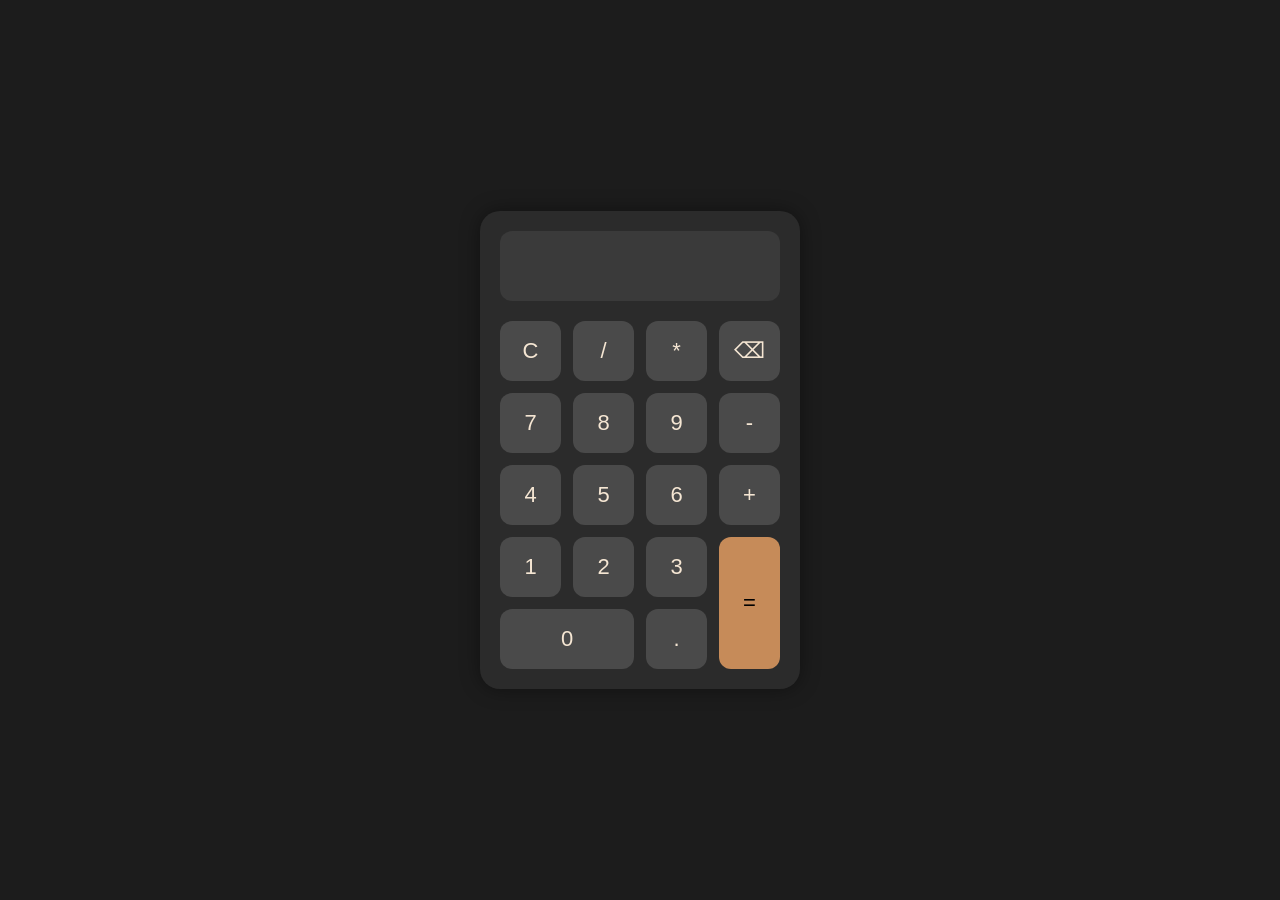
<file: Calculator/index.html>
<!DOCTYPE html>
<html lang="en">
<head>
  <meta charset="UTF-8" />
  <meta name="viewport" content="width=device-width, initial-scale=1.0"/>
  <title>Calculator</title>
  <link rel="stylesheet" href="style.css">
</head>
<body>

  <div class="calculator">
    <input type="text" id="display" disabled>

    <div class="buttons">
      <button onclick="clearDisplay()">C</button>
      <button onclick="appendValue('/')">/</button>
      <button onclick="appendValue('*')">*</button>
      <button onclick="deleteLast()">⌫</button>

      <button onclick="appendValue('7')">7</button>
      <button onclick="appendValue('8')">8</button>
      <button onclick="appendValue('9')">9</button>
      <button onclick="appendValue('-')">-</button>

      <button onclick="appendValue('4')">4</button>
      <button onclick="appendValue('5')">5</button>
      <button onclick="appendValue('6')">6</button>
      <button onclick="appendValue('+')">+</button>

      <button onclick="appendValue('1')">1</button>
      <button onclick="appendValue('2')">2</button>
      <button onclick="appendValue('3')">3</button>
      <button class="equal" onclick="calculate()">=</button>

      <button class="zero" onclick="appendValue('0')">0</button>
      <button onclick="appendValue('.')">.</button>
    </div>
  </div>

  <script src="script.js"></script>
</body>
</html>
</file>
<file: Calculator/style.css>
*{
    margin:0;
    padding:0;
    box-sizing:border-box;
    font-family:Arial, sans-serif;
}

body{
    height:100vh;
    display:flex;
    justify-content:center;
    align-items:center;
    background:#1c1c1c;
}

.calculator{
    background:#2b2b2b;
    padding:20px;
    border-radius:20px;
    width:320px;
    box-shadow:0 0 20px rgba(0,0,0,0.4);
}

#display{
    width:100%;
    height:70px;
    border:none;
    outline:none;
    margin-bottom:20px;
    border-radius:12px;
    padding:15px;
    font-size:28px;
    text-align:right;
    background:#3a3a3a;
    color:#f5e6d3;
}

.buttons{
    display:grid;
    grid-template-columns:repeat(4,1fr);
    gap:12px;
}

button{
    height:60px;
    border:none;
    border-radius:12px;
    font-size:22px;
    cursor:pointer;
    background:#4a4a4a;
    color:#f5e6d3;
    transition:0.2s;
}

button:hover{
    background:#6b4f3b;
}

.equal{
    background:#c68b59;
    color:black;
    grid-row:span 2;
    height:132px;
}

.equal:hover{
    background:#ddb08a;
}

.zero{
    grid-column:span 2;
}
</file>
